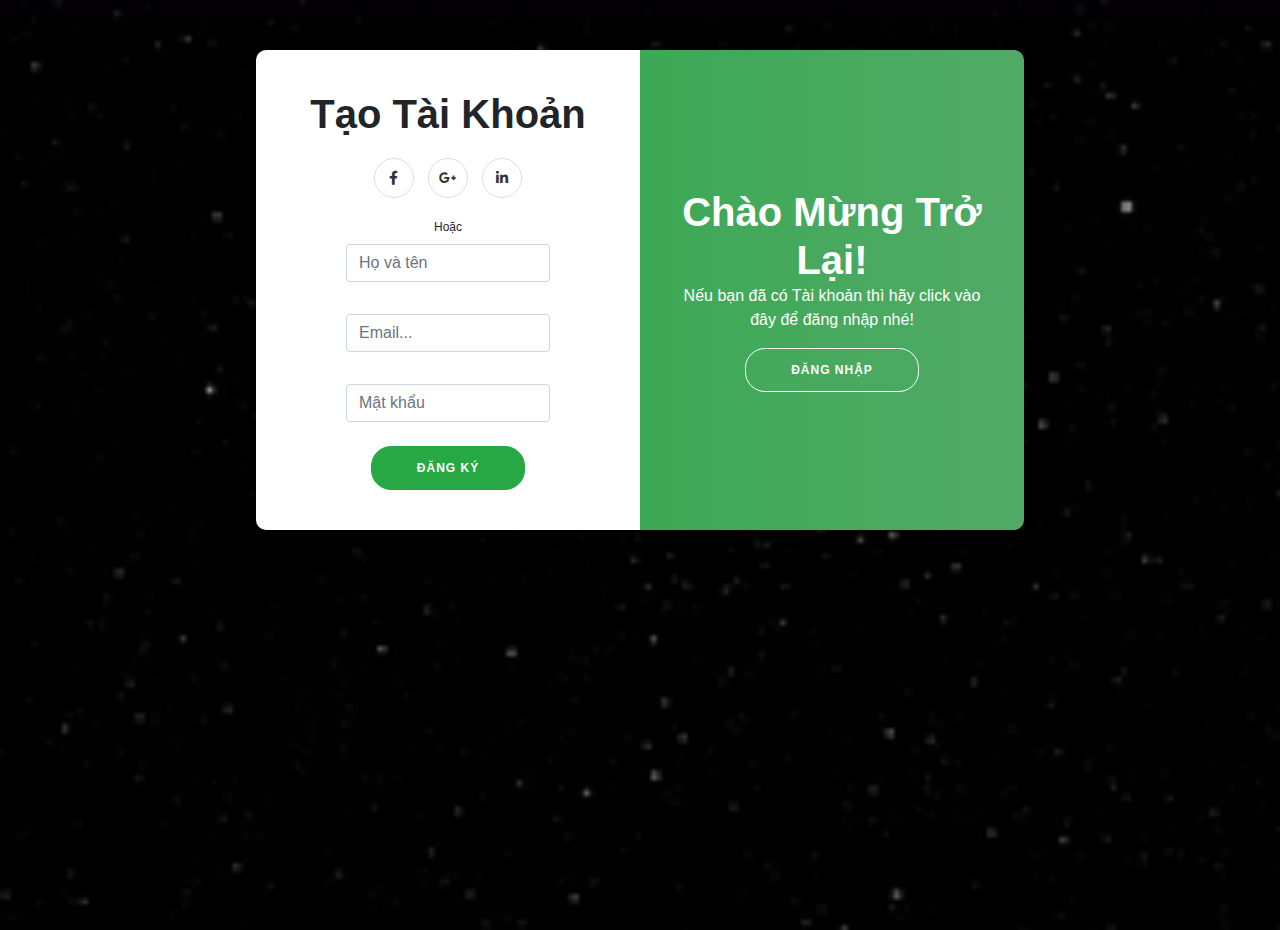
<file: HTML/dangKy.html>
<!DOCTYPE html>
<html lang="en">

<head>
	<meta charset="UTF-8">
	<meta http-equiv="X-UA-Compatible" content="IE=edge">
	<meta name="viewport" content="width=device-width, initial-scale=1.0">
    <title>Đăng ký</title>
	<link rel="stylesheet" href="../CSS/bootstrap.min.css">
	<script src="../JS/jquery-3.6.1.min.js"></script>
	<script src="../JS/bootstrap.min.js"></script>
	<link rel="stylesheet" href="../CSS/Login_Signup.css">
	<link rel="stylesheet" href="../CSS/fontawesome/css/all.min.css">
</head>

<body>
	<div class="wrapper">
		<div class="container" id="container">
			<div class="form-container sign-in-container">
				<form action="#" id="form-1">
					<h1>Đăng nhập</h1>
					<div class="social-container">
						<a href="#" class="social"><i class="fab fa-facebook-f"></i></a>
						<a href="#" class="social"><i class="fab fa-google-plus-g"></i></a>
						<a href="#" class="social"><i class="fab fa-linkedin-in"></i></a>
					</div>
					<span>Hoặc</span>
					<div class="form-group">
						<input type="email" placeholder="Email..." id="email" class="form-control"/>
						<span class="form-message"></span>
					</div>
					<div class="form-group">
						<input type="password" placeholder="Mật khẩu" id="password" class="form-control"/>
						<span class="form-message"></span>
					</div>

					<a href="#">Quên mật khẩu?</a>
					<button class="form-submit">Đăng Nhập</button>
				</form>
			</div>
			<div class="form-container sign-up-container">
				<form action="#" id="form-2">
					<h1>Tạo Tài Khoản</h1>
					<div class="social-container">
						<a href="#" class="social"><i class="fab fa-facebook-f"></i></a>
						<a href="#" class="social"><i class="fab fa-google-plus-g"></i></a>
						<a href="#" class="social"><i class="fab fa-linkedin-in"></i></a>
					</div>
					<span>Hoặc</span>
					<div class="form-group invalid">
						<input type="text" placeholder="Họ và tên " id="fullname" name="fullname" class="form-control"/>
						<span class="form-message"></span>
					</div>

					<div class="form-group">
						<input type="email" placeholder="Email..." id="email" name="email" class="form-control"/>
						<span class="form-message"></span>
					</div>
					<div class="form-group">
						<input type="password" placeholder="Mật khẩu" id="password" name="password" class="form-control"/>
						<span class="form-message"></span>
					</div>

					
					<button>Đăng Ký</button>
				</form>
			</div>
			<div class="overlay-container">
				<div class="overlay">
					<div class="overlay-panel overlay-left">
						<h1>Xin Chào!</h1>
						<p>Nếu bạn chưa có Tài khoản thì hãy click vào đây để đăng ký nhé!</p>
						<button class="ghost" id="signIn">Đăng Ký</button>
					</div>
					<div class="overlay-panel overlay-right">
						<h1>Chào Mừng Trở Lại!</h1>
						<p>Nếu bạn đã có Tài khoản thì hãy click vào đây để đăng nhập nhé!</p>
						<button class="ghost" id="signUp">Đăng Nhập</button>
					</div>
				</div>
			</div>


		</div>
	</div>

	<script src="../JS/Login.js"></script>
	<script src="../JS/form.js"></script>
</body>

</html>
</file>
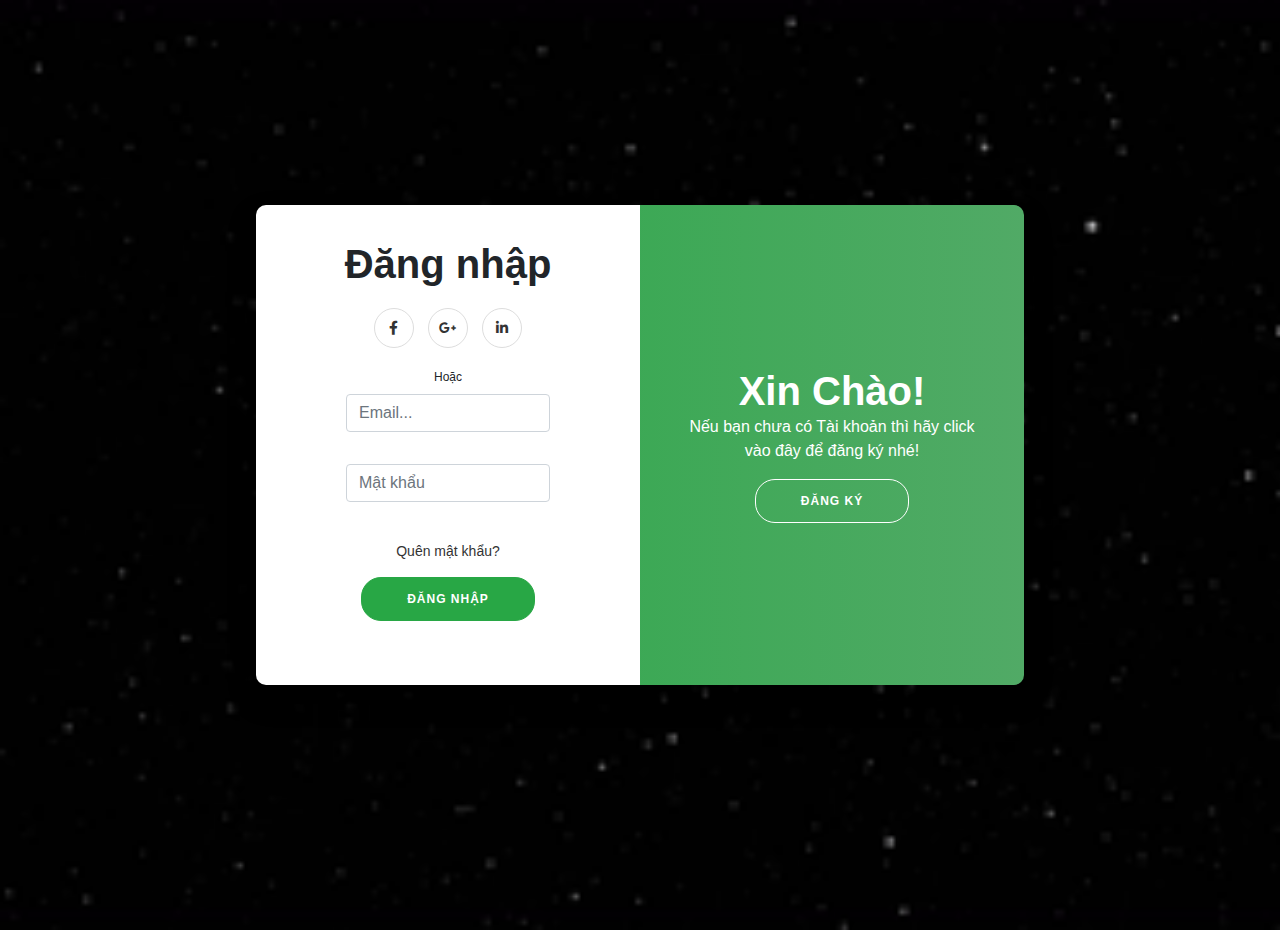
<file: HTML/dangNhap.html>
<!DOCTYPE html>
<html lang="en">
<head>
    <meta charset="UTF-8">
    <meta http-equiv="X-UA-Compatible" content="IE=edge">
    <meta name="viewport" content="width=device-width, initial-scale=1.0">
    <title>Đăng nhập</title>
	<link rel="stylesheet" href="../CSS/bootstrap.min.css">
	<script src="../JS/jquery-3.6.1.min.js"></script>
	<script src="../JS/bootstrap.min.js"></script>
    <link rel="stylesheet" href="../CSS/Login_Signin.css">
    <link rel="stylesheet" href="../CSS/fontawesome/css/all.min.css">
</head>
<body>
	<div class="container-fluid">
		<div class="container" id="container">
			<div class="form-container sign-up-container">
				<form action="#" id="form-2">
					<h1>Tạo Tài Khoản</h1>
					<div class="social-container">
						<a href="#" class="social"><i class="fab fa-facebook-f"></i></a>
						<a href="#" class="social"><i class="fab fa-google-plus-g"></i></a>
						<a href="#" class="social"><i class="fab fa-linkedin-in"></i></a>
					</div>
					<span>Hoặc</span>
					<div class="form-group invalid">
						<input type="text" placeholder="Họ và tên " id="fullname" name="fullname" class="form-control"/>
						<span class="form-message"></span>
					</div>

					<div class="form-group">
						<input type="email" placeholder="Email..." id="email" name="email" class="form-control"/>
						<span class="form-message"></span>
					</div>
					<div class="form-group">
						<input type="password" placeholder="Mật khẩu" id="password" name="password" class="form-control"/>
						<span class="form-message"></span>
					</div>
					<button>Đăng Ký</button>
				</form>
			</div>
			<div class="form-container sign-in-container">
				<form action="#" id="form-1">
					<h1>Đăng nhập</h1>
					<div class="social-container">
						<a href="#" class="social"><i class="fab fa-facebook-f"></i></a>
						<a href="#" class="social"><i class="fab fa-google-plus-g"></i></a>
						<a href="#" class="social"><i class="fab fa-linkedin-in"></i></a>
					</div>
					<span>Hoặc</span>
					<div class="form-group">
						<input type="email" placeholder="Email..." id="email" class="form-control"/>
						<span class="form-message"></span>
					</div>
					<div class="form-group">
						<input type="password" placeholder="Mật khẩu" id="password" class="form-control"/>
						<span class="form-message"></span>
					</div>

					<a href="#">Quên mật khẩu?</a>
					<button class="form-submit">Đăng Nhập</button><a href="./index.html" id="login"></a>
				</form>
			</div>
			<div class="overlay-container">
				<div class="overlay">
					<div class="overlay-panel overlay-left">
						<h1>Chào Mừng Trở Lại!</h1>
						<p>Nếu bạn đã có Tài khoản thì hãy click vào đây để đăng nhập nhé!</p>
						<button class="ghost" id="signIn">Đăng Nhập</button>
					</div>
					<div class="overlay-panel overlay-right">
						<h1>Xin Chào!</h1>
						<p>Nếu bạn chưa có Tài khoản thì hãy click vào đây để đăng ký nhé!</p>
						<button class="ghost" id="signUp">Đăng Ký</button>
					</div>
				</div>
			</div>
		</div>
	</div>
	
	<script src="../JS/Login.js"></script>
	<script src="../JS/form.js"></script>

</body>
</html>
</file>
<file: CSS/Login_Signup.css>
@import url('https://fonts.googleapis.com/css?family=Montserrat:400,800');

* {
	margin: 0 auto;
	padding: 0;
	box-sizing: border-box;
	font-family: 'Gill Sans', 'Gill Sans MT', Calibri, 'Trebuchet MS', sans-serif;

}

body {
	background: #ffffff;
	display: flex;
	justify-content: center;
	align-items: center;
	flex-direction: column;
	/* font-family: 'Montserrat', sans-serif; */
	height: 100vh;
	margin: -20px 0 50px;
	background-image: url("../IMG/Space_Background_Video.gif");
	background-size: cover;
}

.wrapper {
	width: 100%;
	height: 100%;
	/* margin-top: 150px; */
}

.thanhcong {
	color: white;
}

/* .header {
	width: 100%;
	height: 50px;
	padding: 0px;
	margin-bottom: 15px;
	text-align: right;
	color: white;
	justify-content: left;
	background-color: black;
} */
h4 {
	float: right;
	margin-top: 40px;
}

h1 {
	font-weight: bold;
	margin: 0;
}

h2 {
	text-align: center;
}

.overlay-panel .overlay-left p {
	font-size: 14px;
	font-weight: 700;
	line-height: 30px;
	letter-spacing: 0.5px;
	margin: 20px 0 30px;
}

span {
	font-size: 12px;
}

a {
	color: #333;
	font-size: 14px;
	text-decoration: none;
	margin: 15px 0;
}

button {
	border-radius: 20px;
	border: 1px solid #28A745;
	background-color: #28A745;
	color: #FFFFFF;
	font-size: 12px;
	font-weight: bold;
	padding: 12px 45px;
	letter-spacing: 1px;
	text-transform: uppercase;
	transition: transform 80ms ease-in;
}

button:active {
	transform: scale(0.95);
}

button:focus {
	outline: none;
}

button.ghost {
	background-color: transparent;
	border-color: #FFFFFF;
}

form {
	background-color: #FFFFFF;
	display: flex;
	align-items: center;
	justify-content: center;
	flex-direction: column;
	padding: 0 50px;
	height: 100%;
	text-align: center;
}

input {
	background-color: #eee;
	border: none;
	padding: 12px 15px;
	margin: 8px 0;
	width: 100%;
}

.container {
	background-color: rgba(#28A745);
	border-radius: 10px;
	box-shadow: 0 14px 28px rgba(0, 0, 0, 0.25),
		0 10px 10px rgba(0, 0, 0, 0.22);
	position: relative;
	overflow: hidden;
	width: 768px;
	max-width: 100%;
	min-height: 480px;
	/* margin-left: 21%; */
	margin-top: 70px;
}

.form-container {
	position: absolute;
	top: 0;
	height: 100%;
	transition: all 0.6s ease-in-out;
}

.sign-up-container {
	left: 0;
	width: 50%;
	z-index: 2;
}

.container.right-panel-active .sign-up-container {
	transform: translateX(100%);
}

.sign-in-container {
	left: 0;
	width: 50%;
	opacity: 0;
	z-index: 1;
}

.container.right-panel-active .sign-in-container {
	transform: translateX(100%);
	opacity: 1;
	z-index: 5;
	animation: show 0.6s;
}

@keyframes show {

	0%,
	49.99% {
		opacity: 0;
		z-index: 1;
	}

	50%,
	100% {
		opacity: 1;
		z-index: 5;
	}
}

.overlay-container {
	position: absolute;
	top: 0;
	left: 50%;
	width: 50%;
	height: 100%;
	overflow: hidden;
	transition: transform 0.6s ease-in-out;
	z-index: 100;
}

.container.right-panel-active .overlay-container {
	transform: translateX(-100%);
}

.overlay {
	background: #51aa66;
	background: -webkit-linear-gradient(to right, #28A745, #51aa66);
	background: linear-gradient(to right, #28A745, #51aa66);
	background-repeat: no-repeat;
	background-size: cover;
	background-position: 0 0;
	color: #FFFFFF;
	position: relative;
	left: -100%;
	height: 100%;
	width: 200%;
	transform: translateX(0);
	transition: transform 0.6s ease-in-out;
}

.container.right-panel-active .overlay {
	transform: translateX(50%);
}

.overlay-panel {
	position: absolute;
	display: flex;
	align-items: center;
	justify-content: center;
	flex-direction: column;
	padding: 0 40px;
	text-align: center;
	top: 0;
	height: 100%;
	width: 50%;
	transform: translateX(0);
	transition: transform 0.6s ease-in-out;
}

.overlay-left {
	transform: translateX(-20%);
}

.container.right-panel-active .overlay-left {
	transform: translateX(0);
}

.overlay-right {
	right: 0;
	transform: translateX(0);
}

.container.right-panel-active .overlay-right {
	transform: translateX(20%);
}

.social-container {
	margin: 20px 0;
}

.social-container a {
	border: 1px solid #DDDDDD;
	border-radius: 50%;
	display: inline-flex;
	justify-content: center;
	align-items: center;
	margin: 0 5px;
	height: 40px;
	width: 40px;
}

footer {
	background-color: #222;
	color: #fff;
	font-size: 14px;
	bottom: 0;
	position: fixed;
	left: 0;
	right: 0;
	text-align: center;
	z-index: 999;
}

footer p {
	margin: 10px 0;
}

footer i {
	color: red;
}

footer a {
	color: #3c97bf;
	text-decoration: none;
}
</file>
<file: CSS/Login_Signin.css>
@import url('https://fonts.googleapis.com/css?family=Montserrat:400,800');

* {
	margin: 0 auto;
	padding: 0;
	box-sizing: border-box;
	font-family: 'Gill Sans', 'Gill Sans MT', Calibri, 'Trebuchet MS', sans-serif;

}

body {
	background: #ffffff;
	display: flex;
	justify-content: center;
	align-items: center;
	flex-direction: column;
	/* font-family: 'Montserrat', sans-serif; */
	height: 100vh;
	margin: -20px 0 50px;

	background-image: url("../IMG/Space_Background_Video.gif");
	background-size: cover;
}

.thanhcong{
	color: white;
}
.wrapper {
	width: 100%;
	height: 100%;
}
/* .header {
	width: 100%;
	height: 50px;
	padding: 0px;
	margin-bottom: 15px;
	text-align: right;
	color: white;
	justify-content: left;
} */
h4 {
	float: right;
	margin-top: 40px;
}

h1 {
	font-weight: bold;
	margin: 0;
}

h2 {
	text-align: center;
}

.overlay-panel .overlay-left p {
	font-size: 14px;
	font-weight: 700;
	line-height: 30px;
	letter-spacing: 0.5px;
	margin: 20px 0 30px;
}

span {
	font-size: 12px;
}

a {
	color: #333;
	font-size: 14px;
	text-decoration: none;
	margin: 15px 0;
}

button {
	border-radius: 20px;
	border: 1px solid #28A745;
	background-color: #28A745;
	color: #FFFFFF;
	font-size: 12px;
	font-weight: bold;
	padding: 12px 45px;
	letter-spacing: 1px;
	text-transform: uppercase;
	transition: transform 80ms ease-in;
}

button:active {
	transform: scale(0.95);
}

button:focus {
	outline: none;
}

button.ghost {
	background-color: transparent;
	border-color: #FFFFFF;
}

form {
	background-color: #FFFFFF;
	display: flex;
	align-items: center;
	justify-content: center;
	flex-direction: column;
	padding: 0 50px;
	height: 100%;
	text-align: center;
}

input {
	background-color: #eee;
	border: none;
	padding: 12px 15px;
	margin: 8px 0;
	width: 100%;
}

.container {
	background-color: rgba(#28A745);
	border-radius: 10px;
  	box-shadow: 0 14px 28px rgba(0,0,0,0.25), 
			0 10px 10px rgba(0,0,0,0.22);
	position: relative;
	overflow: hidden;
	width: 768px;
	max-width: 100%;
	min-height: 480px;
	/* margin-left: 21%; */

	margin-top: 30px;
}

.form-container {
	position: absolute;
	top: 0;
	height: 100%;
	transition: all 0.6s ease-in-out;
}

.sign-in-container {
	left: 0;
	width: 50%;
	z-index: 2;
}

.container.right-panel-active .sign-in-container {
	transform: translateX(100%);
}

.sign-up-container {
	left: 0;
	width: 50%;
	opacity: 0;
	z-index: 1;
}

.container.right-panel-active .sign-up-container {
	transform: translateX(100%);
	opacity: 1;
	z-index: 5;
	animation: show 0.6s;
}

@keyframes show {
	0%, 49.99% {
		opacity: 0;
		z-index: 1;
	}
	
	50%, 100% {
		opacity: 1;
		z-index: 5;
	}
}

.overlay-container {
	position: absolute;
	top: 0;
	left: 50%;
	width: 50%;
	height: 100%;
	overflow: hidden;
	transition: transform 0.6s ease-in-out;
	z-index: 100;
}

.container.right-panel-active .overlay-container{
	transform: translateX(-100%);
}

.overlay {
	background: #51aa66;
	background: -webkit-linear-gradient(to right, #28A745, #51aa66);
	background: linear-gradient(to right, #28A745, #51aa66);
	background-repeat: no-repeat;
	background-size: cover;
	background-position: 0 0;
	color: #FFFFFF;
	position: relative;
	left: -100%;
	height: 100%;
	width: 200%;
  	transform: translateX(0);
	transition: transform 0.6s ease-in-out;
}

.container.right-panel-active .overlay {
  	transform: translateX(50%);
}

.overlay-panel {
	position: absolute;
	display: flex;
	align-items: center;
	justify-content: center;
	flex-direction: column;
	padding: 0 40px;
	text-align: center;
	top: 0;
	height: 100%;
	width: 50%;
	transform: translateX(0);
	transition: transform 0.6s ease-in-out;
}

.overlay-left {
	transform: translateX(-20%);
}

.container.right-panel-active .overlay-left {
	transform: translateX(0);
}

.overlay-right {
	right: 0;
	transform: translateX(0);
}

.container.right-panel-active .overlay-right {
	transform: translateX(20%);
	padding: 0;
}

.social-container {
	margin: 20px 0;
}

.social-container a {
	border: 1px solid #DDDDDD;
	border-radius: 50%;
	display: inline-flex;
	justify-content: center;
	align-items: center;
	margin: 0 5px;
	height: 40px;
	width: 40px;
}

footer {
    background-color: #222;
    color: #fff;
    font-size: 14px;
    bottom: 0;
    position: fixed;
    left: 0;
    right: 0;
    text-align: center;
    z-index: 999;
}

footer p {
    margin: 10px 0;
}

footer i {
    color: red;
}

footer a {
    color: #3c97bf;
    text-decoration: none;
}
</file>
